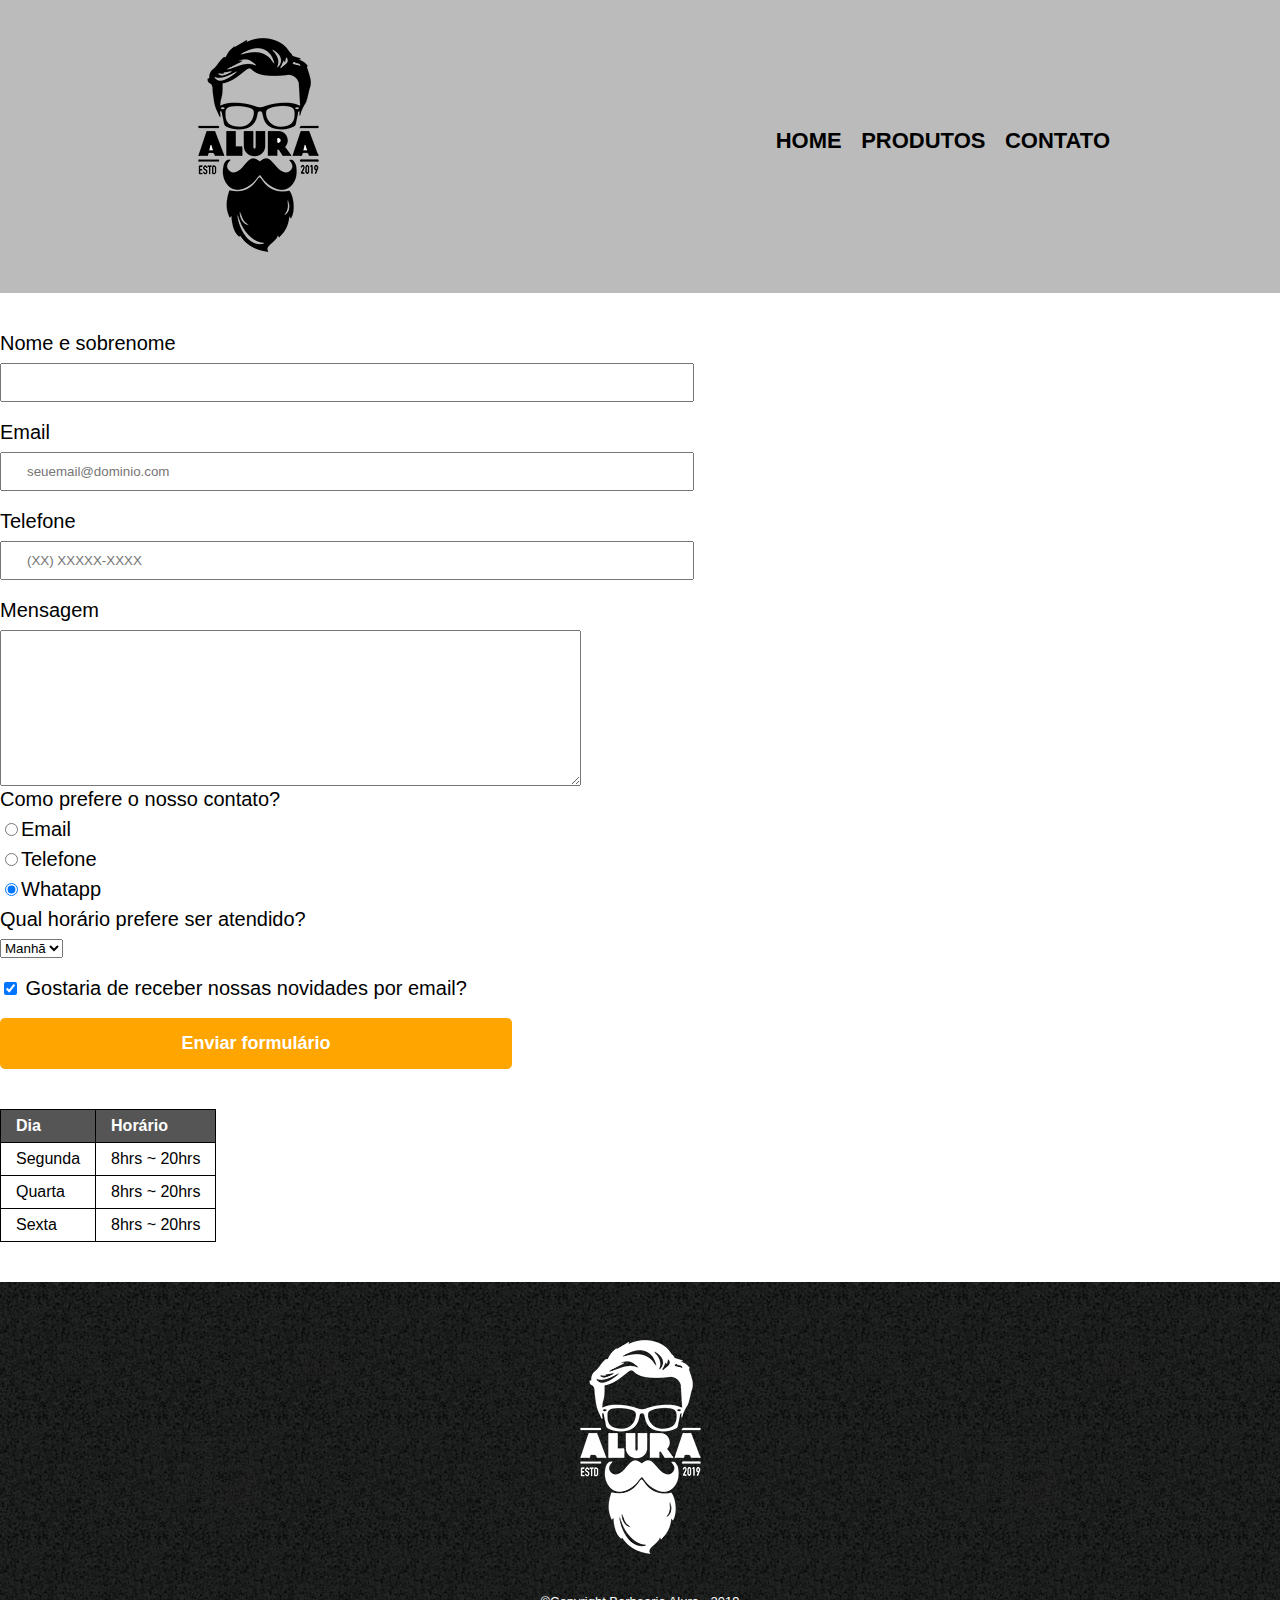
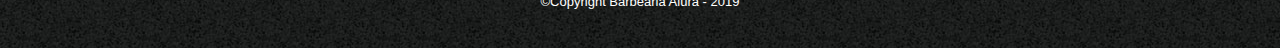
<file: contato.html>
<!DOCTYPE html>
<html>
    

    <head>
    
        <meta charset="UTF-8">
        <title> Contato - Barbearia Alura </title>
        <link rel="stylesheet" href="reset.css">
        <link rel="stylesheet" href="style.css">


    </head>
    
    <body> 
        <header>
            <div class="caixa">
                <h1> <img src="logo.png" alt="Logo da Barbearia Alura">  </h1>
            
                <nav>
                    <ul>    
                        <li><a href="index.html">Home</a></li>
                        <li><a href="produtos.html">Produtos</a></li>   
                        <li><a href="contato.html">Contato</a></li>
                    </ul>
                </nav>
            </div>
        </header>
        <main>
            <form>  
                <label for="nomeesobrenome">Nome e sobrenome</label>
                <input type="text" id="nomesobrenome" class="input-padrao" required>

                <label for="email">Email </label>
                <input type="email" id="email" class="input-padrao" required placeholder="seuemail@dominio.com">

                <label for="telefone">Telefone</label>
                <input type="tel" id="telefone" class="input-padrao" required placeholder="(XX) XXXXX-XXXX">     

                <label for="mensagem">Mensagem</label>
                <textarea cols="70" rows="10" id="mensagem"></textarea class="input-padrao" required>

                <fieldset>
                <legend>Como prefere o nosso contato?</legend>
                <label for="radio-email"><input type="radio" name="contato" value="email" id="radio-email">Email</label>
                
                <label for="radio-telefone"><input type="radio" name="contato" value="telefone" id="radio-telefone">Telefone</label>
                
                <label for="radio-whatapp"><input type="radio" name="contato" value="whatapp" id="radio-whatapp" checked>Whatapp</label>
                
                </fieldset>
                <fieldset>
                    <legend>Qual horário prefere ser atendido?</legend>
                    <select>
                        <option>Manhã</option>
                        <option>Tarde</option>
                        <option>Noite</option>
                    </select>
                </fieldset>
                
                <label class="checkbox"><input type="checkbox" checked> Gostaria de receber nossas novidades por email?</label>
                
                <input type="submit" value="Enviar formulário" class="enviar">         
            
            </form>
            <table>
                <thead>
                    <tr> </tr>
                        <td>Dia</td>
                        <td>Horário</td>
                </thead>    
                <tbody>    
                    <tr> </tr>
                        <td>Segunda</td>
                        <td>8hrs ~ 20hrs</td>
                    <tr> </tr>
                        <td>Quarta</td>
                        <td>8hrs ~ 20hrs</td>
                    <tr> </tr>
                        <td>Sexta</td>
                        <td>8hrs ~ 20hrs</td>
                </tbody>
            </table>
            
        </main>
        <footer>
            
            <img src="logo-branco.png" alt="Logo da Barbearia Alura">
            <p class="copyright">&copy;Copyright Barbearia Alura - 2019 </p>

        </footer>
    </body>
</html>
</file>
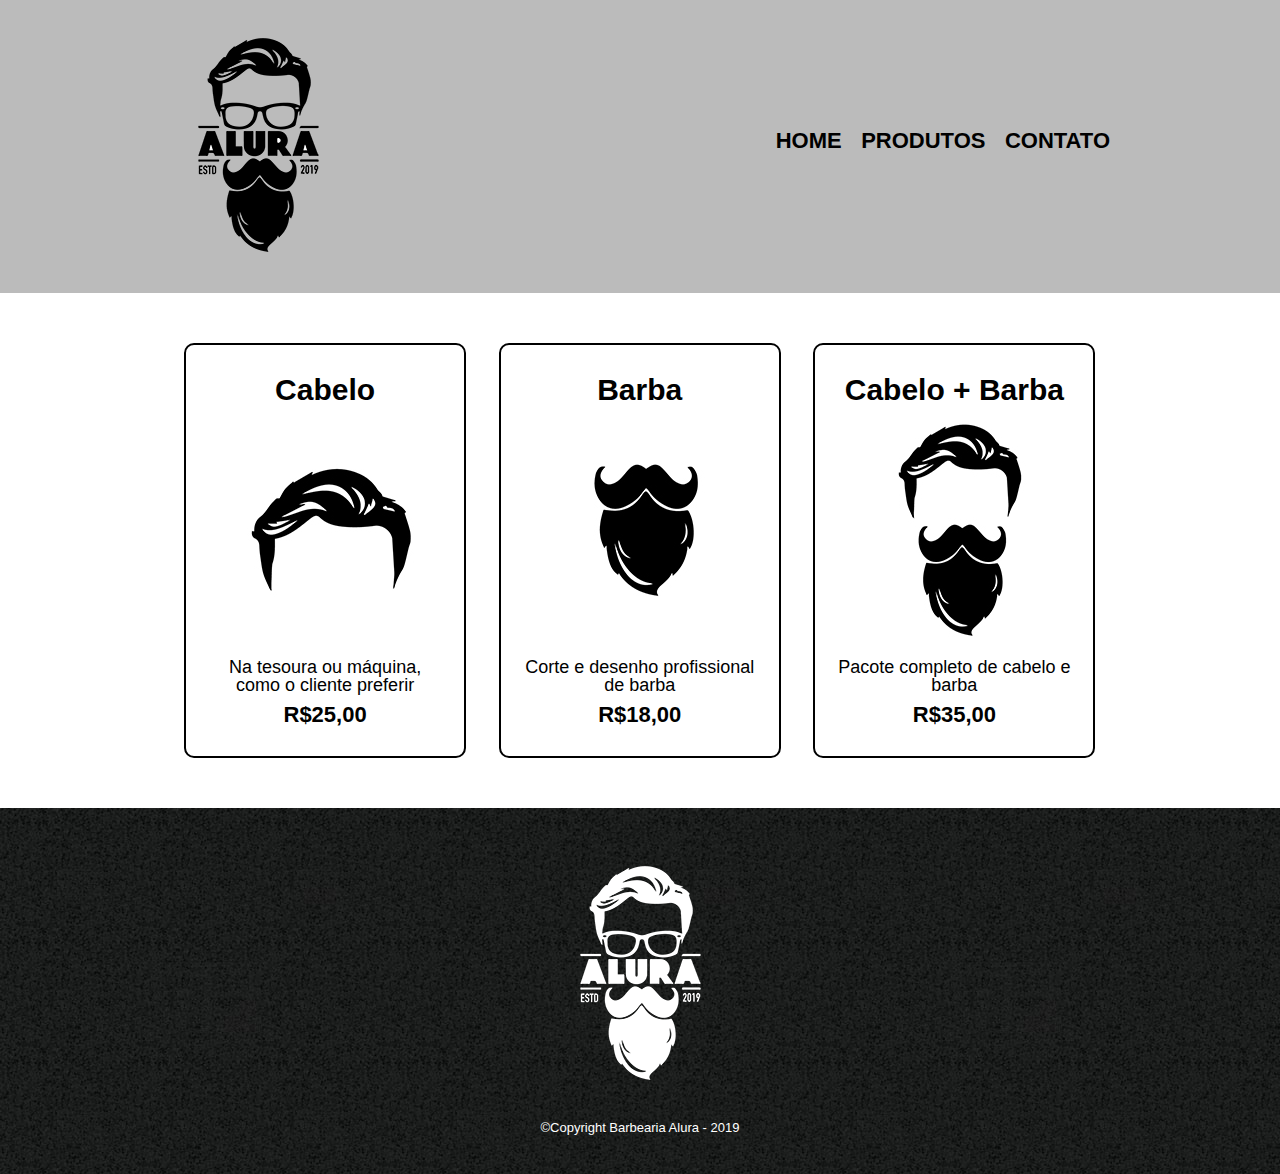
<file: produtos.html>
<!DOCTYPE html>
<html>
    

    <head>
    
        <meta charset="UTF-8">
        <title> Produtos - Barbearia Alura </title>
        <link rel="stylesheet" href="reset.css">
        <link rel="stylesheet" href="style.css">


    </head>
    
    <body> 
        <header>
            <div class="caixa">
                <h1> <img src="logo.png">  </h1>
            
                <nav>
                    <ul>    
                        <li><a href="index.html">Home</a></li>
                        <li><a href="produtos.html">Produtos</a></li>   
                        <li><a href="contato.html">Contato</a></li>
                    </ul>
                </nav>
            </div>
        </header>

        <main>
            <ul class="produtos">
            
                <li><h2>Cabelo</h2>
                     <img src="cabelo.jpg">
                     <p class="produto-descricao">Na tesoura ou máquina, como o cliente preferir</p>  
                     <p class="produto-preco"> R$25,00</p>  
                </li>
                <li><h2>Barba</h2>
                     <img src="barba.jpg">
                     <p class="produto-descricao">Corte e desenho profissional de barba</p>  
                     <p class="produto-preco">R$18,00</p>  
                 </li>
                <li><h2>Cabelo + Barba</h2>
                     <img src="cabelo+barba.jpg">
                     <p class="produto-descricao">Pacote completo de cabelo e barba</p>  
                     <p class="produto-preco">R$35,00</p>  
                </li>

            </ul>    
        </main>
        <footer>
            <img src="logo-branco.png">
            <p class="copyright">&copy;Copyright Barbearia Alura - 2019 </p>


        </footer>
    </body>
</html>
</file>
<file: style.css>
body {
    font-family: 'Montserrat', sans-serif;
}

header {
    background: #BBBBBB;
    padding: 20px 0;
}

.caixa {
    position: relative;
    width: 940px;
    margin: 0 auto;
}

nav {
    position: absolute;
    top: 110px;
    right: 0%;
}
nav li {
    display: inline;
    margin: 0 0 0 15px;
}

nav a {
    text-transform: uppercase;
    color: #000000;
    font-weight: bold;
    font-size: 22px;
    text-decoration: none;
}
nav a:hover {
    color: #C78C19;
    text-decoration: underline;
}
.produtos {
    width: 940px;
    margin: 0 auto;
    padding: 50px 0;
}

.produtos li{
    display: inline-block;
    text-align: center;
    width: 30%;
    vertical-align: top;
    margin: 0 1.5%;
    padding: 30px 20px;
    box-sizing: border-box;
    border: 2px solid #000000;
    border-radius: 10px;
}

.produtos li:hover {
    border-color: #C78C19;
}

.produtos li:active {
    border-color: #088C19;
}

.produtos li:hover h2 {
    font-size: 34px;
}
.produtos h2 {
    font-weight: bold;
    font-size: 30px;
}

.produto-preco {
    font-weight: bold;
    font-size: 22px;
    margin-top: 10px;
}

.produto-descricao {
    font-size: 18px;
}

footer {
    text-align: center;
    background: url(bg.jpg);
    padding: 40px 0;
}

.copyright{
    color: #FFFFFF;
    font-size: 13px;
    margin: 20px 0 0

}

main {
    
}

form{
    margin: 40px 0;
}

form label, form legend {
    display: block;
    font-size: 20px;
    margin: 0 0 10px;
}

.input-padrao {
    display: block;
    margin: 0 0 20px;
    padding: 10px 25px;
    width: 50%;
}

.checkbox {

    margin: 20px 0;

}

.enviar {
    width: 40%;
    padding: 15px 0;
    background: orange;
    color: white;
    font-weight: bold;
    font-size: 18px;
    border: none;
    border-radius: 5px;
    transition: 1s all;
    cursor: pointer;
}

.enviar:hover {
    background: darkorange;
    transform: scale(1.1);
}

table {
    margin: 20px 0px 40px;
}

thead {
    background: #555555;
    color: white;
    font-weight: bold;
}

td, th {
    border: 1px solid #000000;
    padding: 8px 15px ;
}

/* css da página inicial*/

.banner {
    
    width: 100%;

}

.titulo-principal {

    text-align: center;
    font-size: 2em;
    margin: 0 0 1em;
    clear: left;
    text-shadow: ;

}
.principal {
    padding: 3em 0;
    background: #FEFEFE;
    width: 940px;
    margin: 0 auto;
}

.principal p {

    margin: 0 0 1em;
}
.principal strong {
   
    font-weight: bold;
}
.principal em {

    font-style: italic;
}

.utensilios {
    width: 120px;
    float: left;
    margin: 0 20px 20px 0;
}
.mapa {

    padding: 3em 0;
    background: linear-gradient(#FEFEFE, #888888);
}

.mapa-conteudo {
    width: 940px;
    margin: 0 auto;
}

.mapa p {

    margin: 0 0 2em;
    text-align: center;
   
}

.beneficios {
    padding: 2em 0;
    background: #888888;
}

.conteudo-beneficios {
    width: 640px;
    margin: 0 auto;
}

.lista-beneficios {
    width: 40%;
    display: inline-block;
    vertical-align: top;
}

.itens {
    line-height: 1,5;
}

.itens:first-child{
    font-weight: bold;
}

.itens:before {
    content: "🟊";
}

.imagem-beneficios {
    width: 60%;
    transition: 400ms;
    opacity: 1;
    box-shadow: 10px 10px 10px #000000;
}

.imagem-beneficios:hover{
    opacity: 0.3;
}

.video {

    width: 560px;
    margin: 2em auto;
}

@media screen and (max-width:480px) {
    .caixa, .principal, .conteudo-beneficios, .mapa-conteudo, .video{
        width: auto;
    }
    h1 {
        text-align: center;
    }
    nav {
        position: static;
    }
    .lista-beneficios, .imagem-beneficios {
        width: 100%;
    }
    
}
</file>
